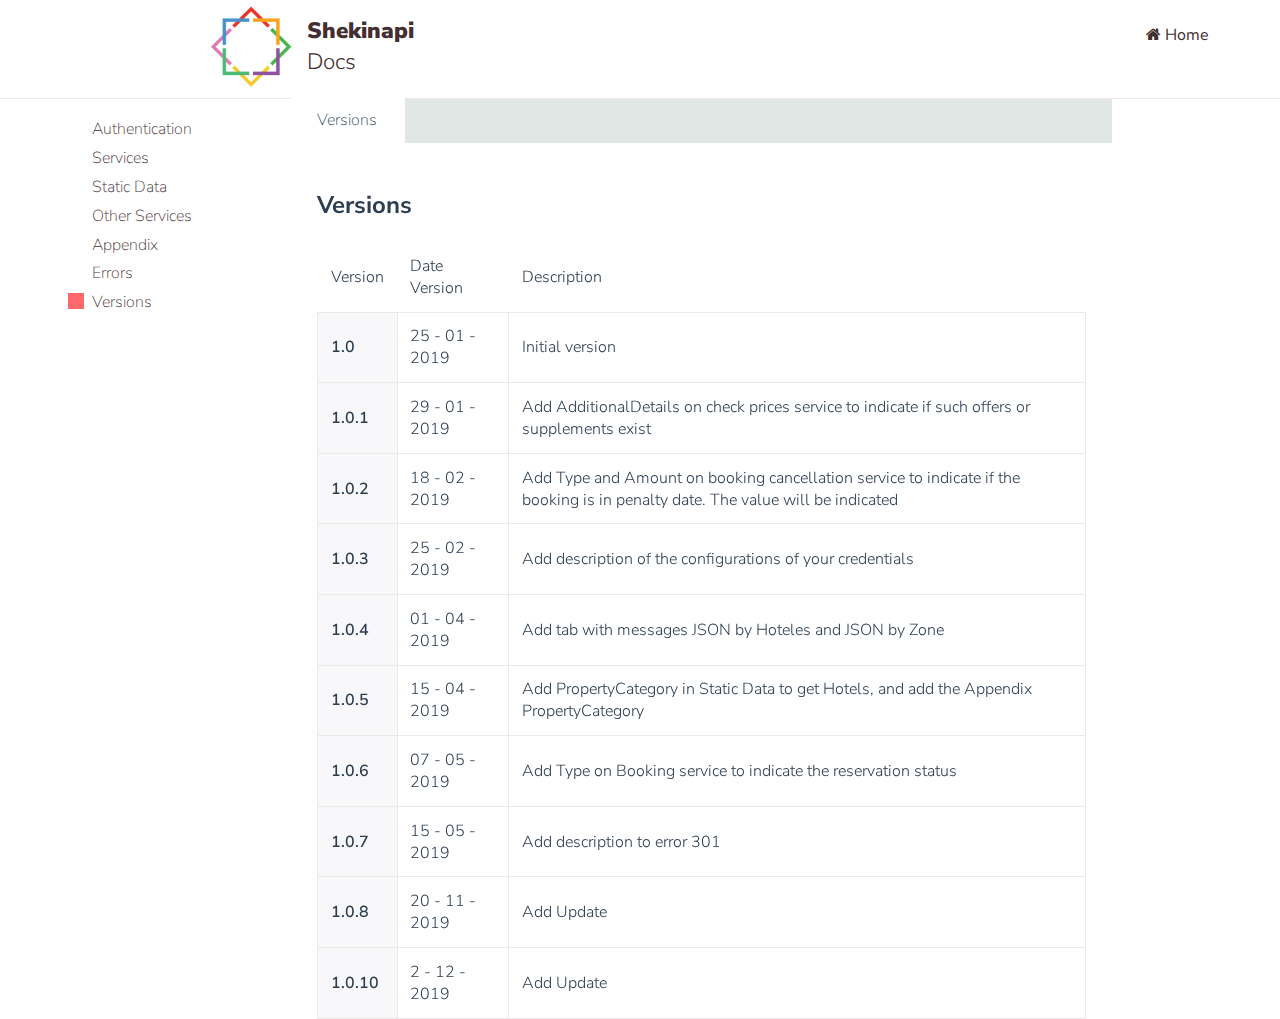
<file: versions.html>
<!doctype html>
<html>

<head>
    <meta charset="utf-8">
    <meta name="description" content="">
    <meta name="viewport" content="width=device-width, initial-scale=1">
    <title>ShekinApi - Documentation</title>
    <link rel="icon" href="images/favicon.ico">
    <link rel="stylesheet" href="https://cdnjs.cloudflare.com/ajax/libs/font-awesome/4.7.0/css/font-awesome.min.css">
    <link href="https://fonts.googleapis.com/css?family=Nunito+Sans:300,400,600,700,800,900" rel="stylesheet">
    <link rel="stylesheet" href="scribbler-global.css">
    <link rel="stylesheet" href="scribbler-doc.css">
    <link rel="author" href="humans.txt">
    <link rel="stylesheet" type="text/css" href="style.css">

</head>

<body>
    <div class="doc__bg"></div>
    <!--  <img src="images/loco2.png" class="logo"> -->
    <nav class="header">
        <div>
            <a href="index.html"><img src="images/loco2.png" class="logo2"></a>
        </div>
        <h1 class="logo">Shekinapi <span class="logo__thin">Docs</span></h1>

        <ul class="menu">
            <div class="menu__item toggle"><span></span></div>

            <li class="menu__item"><a href="index.html" class="link link--dark"><i class="fa fa-home"></i> Home</a></li>
        </ul>
    </nav>
    <div class="wrapper">
        <aside class="doc__nav">
            <ul>
                <li class="js-btn "><a href="Authentication.html">Authentication</a></li>
                <li class="js-btn "><a href="Services.html">Services</a></li>
                <li class="js-btn  "><a href="StaticData.html">Static Data</a></li>
                <li class="js-btn  "><a href="OtherServices.html">Other Services</a></li>
                <li class="js-btn "><a href="Appendix.html">Appendix</a></li>
                <li class="js-btn "><a href="errors.html">Errors</a></li>
                <li class="js-btn selected"><a href="versions.html">Versions</a></li>
            </ul>
        </aside>
        <!-- ------------------------------------------------------------- -->

        <div class="wrapper">
            <div class="tabs">
                <div class="tab">
                    <input type="radio" name="css-tabs" id="tab-1" checked class="tab-switch">
                    <label for="tab-1" class="tab-label">Versions</label>
                    <div class="tab-content">

                        <h2>Versions</h2>

                        <table>
                            <thead>
                                <tr>
                                    <th>Version</th>
                                    <th>Date Version</th>
                                    <th>Description</th>
                                </tr>
                            </thead>
                            <tbody>
                                <tr>
                                    <td>1.0</td>
                                    <td>25 - 01 - 2019</td>
                                    <td>Initial version</td>
                                </tr>
                                <tr>
                                    <td>1.0.1</td>
                                    <td>29 - 01 - 2019</td>
                                    <td>Add AdditionalDetails on check prices service to indicate if such offers or supplements exist</td>
                                </tr>
                                <tr>
                                    <td>1.0.2</td>
                                    <td>18 - 02 - 2019</td>
                                    <td>Add Type and Amount on booking cancellation service to indicate if the booking is in penalty date. The value will be indicated</td>
                                </tr>
                                <tr>
                                    <td>1.0.3</td>
                                    <td>25 - 02 - 2019</td>
                                    <td>Add description of the configurations of your credentials</td>
                                </tr>
                                <tr>
                                    <td>1.0.4</td>
                                    <td>01 - 04 - 2019</td>
                                    <td>Add tab with messages JSON by Hoteles and JSON by Zone</td>
                                </tr>
                                <tr>
                                    <td>1.0.5</td>
                                    <td>15 - 04 - 2019</td>
                                    <td>Add PropertyCategory in Static Data to get Hotels, and add the Appendix PropertyCategory</td>
                                </tr>
                                <tr>
                                    <td>1.0.6</td>
                                    <td>07 - 05 - 2019</td>
                                    <td>Add Type on Booking service to indicate the reservation status</td>
                                </tr>
                                <tr>
                                    <td>1.0.7</td>
                                    <td>15 - 05 - 2019</td>
                                    <td>Add description to error 301</td>
                                </tr>
                                <tr>
                                    <td>1.0.8</td>
                                    <td>20 - 11 - 2019</td>
                                    <td>Add Update</td>
                                </tr>
                                <tr>
                                    <td>1.0.10</td>
                                    <td>2 - 12 - 2019</td>
                                    <td>Add Update</td>
                                </tr>
                            </tbody>
                        </table>


                    </div>
                </div>
            </div>
        </div>
    </div>
</body>

</html>
</file>
<file: scribbler-global.css>
/* css variables*/

:root {
    --primary-color: #432E30;
    --primary-color-light: #8E7474;
    --accent-color: #FE6A6B;
    --accent-color-light: #FFE4E4;
    --accent-color-dark: #B94B4C;
    --white-color: #FAFBFC;
    --light-gray-color: #C6CBD1;
    --medium-gray-color: #959DA5;
    --dark-gray-color: #444D56;
    --bg-color: #F8F8FA;
    --code-bg-color: #F0E8E8;
}


/* normalized */

html,
body {
    padding: 0;
    margin: 0;
    font-family: 'Nunito Sans', sans-serif;
    background-color: white;
}

p {
    font-weight: 300;
    color: #4A4A4A;
}

a,
a:hover {
    text-decoration: none;
    color: var(--primary-color);
}

hr {
    padding: 1rem 0;
    border: 0;
    border-bottom: 1px solid var(--bg-color);
}

* {
    box-sizing: border-box;
}


/* global components */


/* typography */

.section__title {
    color: var(--primary-color);
}


/* tabs */

.tab__container {
    position: relative;
}

.tab__container>ul {
    position: absolute;
    list-style: none;
    margin: 0;
    right: 1rem;
    top: -2rem;
    padding-left: 0;
}

.tab__container .code {
    white-space: normal;
    padding: 1rem 1.5rem;
}

.tab {
    display: inline-block;
    padding: 0.3rem -0.5rem;
    font-weight: 200;
    cursor: pointer;
}

.tab.active {
    border-bottom: 1px solid var(--primary-color);
    font-weight: 700;
    display: inline-block;
}

.tab__pane {
    display: none;
}

.tab__pane.active {
    display: block;
}


/* code */

.code {
    border-radius: 3px;
    font-family: Space Mono, SFMono-Regular, Menlo, Monaco, Consolas, Liberation Mono, Courier New, monospace;
    background: #303033;
    ;
    border: 1px solid var(--code-bg-color);
    color: white;
    font-size: 16px;
}

.code--block {
    white-space: pre-line;
    padding: 0 1.5rem;
}

.code--inline {
    padding: 3px 6px;
    font-size: 80%;
}


/* buttons */

.button--primary {
    padding: 10px 22px;
    background-color: var(--accent-color);
    color: white;
    position: relative;
    text-decoration: none;
    border: 0;
    transition: all .3s ease-out;
}

.button--primary:after {
    position: absolute;
    content: "";
    width: 1rem;
    height: 1rem;
    background-color: var(--accent-color-light);
    right: -0.4rem;
    top: -0.4rem;
    transition: all 0.3s ease-out;
}

.button--primary:hover {
    text-shadow: 0px 1px 1px var(--accent-color-dark);
    color: white;
    transform: translate3D(0, -3px, 0);
}

.button--primary:hover::after {
    transform: rotate(90deg);
}

.button--secondary {
    padding: 10px 22px;
    border: 2px solid var(--primary-color);
    transition: all 0.5s ease-out;
}

.button--secondary:hover {
    border-color: var(--accent-color);
    color: var(--accent-color);
}


/* links */

.link {
    text-decoration: none;
    transition: all 0.3s ease-out;
}

.link:hover {
    color: var(--accent-color);
}

.link--dark {
    color: var(--primary-color);
}

.link--light {
    color: var(--accent-color);
}


/* menu */

nav {
    display: grid;
    grid-template-columns: 70px auto;
}

.menu {
    margin: 0;
    text-align: right;
    overflow: hidden;
    list-style: none;
}

.toggle {
    display: none;
    position: relative;
}

.toggle span,
.toggle span:before,
.toggle span:after {
    content: '';
    position: absolute;
    height: 2px;
    width: 18px;
    border-radius: 2px;
    background: var(--primary-color);
    display: block;
    cursor: pointer;
    transition: all 0.3s ease-in-out;
    right: 0;
}

.toggle span:before {
    top: -6px;
}

.toggle span:after {
    bottom: -6px;
}

.toggle.open span {
    background-color: transparent;
}

.toggle.open span:before,
.toggle.open span:after {
    top: 0;
}

.toggle.open span:before {
    transform: rotate(45deg);
}

.toggle.open span:after {
    transform: rotate(-45deg);
}

.menu__item {
    padding: 1rem;
    display: inline-block;
}

.menu__item.toggle {
    display: none;
}


/* table */

table {
    border-collapse: collapse;
    width: 100%;
    transition: color .3s ease-out;
    margin-bottom: 2rem;
}

table td,
table th {
    border: 1px solid var(--code-bg-color);
    padding: 0.8rem;
    font-weight: 300;
}

table th {
    text-align: left;
    background-color: white;
    border-color: white;
    border-bottom-color: var(--code-bg-color);
}

table td:first-child {
    background-color: var(--bg-color);
    font-weight: 600;
}

@media screen and (max-width: 600px) {
    nav {
        grid-template-columns: 70px auto;
    }
    .menu__item {
        display: none;
    }
    .menu__item.toggle {
        display: inline-block;
    }
    .menu {
        text-align: right;
        padding: 0.5rem 1rem;
    }
    .toggle {
        display: block;
    }
    .menu.responsive .menu__item:not(:first-child) {
        display: block;
        padding: 0 0 0.5rem 0;
    }
}


/* layout */

.wrapper {
    margin: 0 auto;
    width: 70%;
}

.footer {
    text-align: center;
    background-color: var(--primary-color);
    padding: 2rem;
    z-index: 3;
}

@keyframes fadeUp {
    0% {
        opacity: 0;
        transform: translate3d(0, 30px, 0);
    }
    100% {
        transform: translate3d(0, 0, 0);
    }
}

.logo2 {
    width: 122px;
    margin-left: 69px;
}
</file>
<file: scribbler-doc.css>
html,
body {
    display: flex;
    flex-direction: column;
    min-height: 100vh;
}


/* layout */

.header {
    border-bottom: 1px solid var(--code-bg-color);
    grid-template-columns: 1fr 150px 60% 1fr;
}

.wrapper {
    display: flex;
    flex-grow: 1;
}


/* logo */

.logo {
    font-weight: 900;
    color: var(--primary-color);
    font-size: 1.4em;
    grid-column: 2;
}

.logo__thin {
    font-weight: 300;
}


/* menu */

.menu {
    grid-template-columns: 1fr 180px 60% 1fr;
}

.menu__item {
    padding: 1.5rem 1rem;
}


/* doc */

.doc__bg {
    position: fixed;
    top: 0;
    left: 0;
    bottom: 0;
    width: 28%;
    background-color: #fffff;
    z-index: -1;
}

.doc__nav {
    flex-basis: 15%;
    font-weight: 200;
    position: relative;
    left: -8%;
}

.doc__nav ul {
    list-style: none;
    padding-left: 0;
    line-height: 1.8;
}

.doc__nav ul.fixed {
    position: fixed;
    top: 2rem;
}

.doc__nav li:hover {
    color: var(--primary-color-light);
    cursor: pointer;
    transition: color .3s ease-in-out;
}

.doc__nav .selected {
    color: var(--accent-color);
    position: relative;
}

.doc__nav .selected:after {
    position: absolute;
    width: 1rem;
    content: "";
    height: 1rem;
    background-color: var(--accent-color);
    left: -1.5rem;
    top: 0.3rem;
    transition: width 2s;
}

.doc__content {
    flex-basis: 80%;
    padding: 0 0 5rem 1rem;
}

@media (max-width: 750px) {
    .wrapper {
        flex-direction: column;
    }
    .doc__content {
        padding-left: 0;
    }
    .doc__nav ul {
        border-bottom: 1px solid var(--code-bg-color);
        padding-bottom: 0.5rem;
    }
    .doc__nav ul.fixed {
        /* nutralized the fixed menu for mobile*/
        position: relative;
        top: 0;
    }
    .doc__nav li {
        display: inline-block;
        padding-right: 1rem;
    }
    .doc__nav .selected:after {
        display: none;
    }
    .logo2 {
        width: 122px;
        margin-left: 184px;
    }
}

@media (max-width: 2000px) {
    .logo2 {
        width: 122px;
        margin-left: 185px;
    }
}
</file>
<file: style.css>
.small_titles {
    font-size: 30px;
    color: #1681a5;
}

.small_titles:hover {
    font-size: 35px;
    color: rgb(66, 133, 244);
    -moz-transform: scale(1.05) slow;
    -webkit-transform: scale(1.05) slow;
    -o-transform: scale(1.05) slow;
    -ms-transform: scale(1.05) slow;
    -webkit-transform: scale(1.05) slow;
    transform: scale(1.05) slow;
}

.button {
    display: inline-block;
    border-radius: 4px;
    background-color: #f8f8fa;
    border: 1px solid #959da5;
    color: #303033;
    text-align: center;
    font-size: 18px;
    padding: 8px;
    width: 200px;
    transition: all 0.5s;
    cursor: pointer;
    margin: 3px;
    height: 39PX;
}

.button span {
    cursor: pointer;
    display: inline-block;
    position: relative;
    transition: 0.5s;
}

.button span:after {
    content: '\00bb';
    position: absolute;
    opacity: 0;
    top: 0;
    right: -20px;
    transition: 0.5s;
}

.button:hover span {
    padding-right: 25px;
}

.button:hover span:after {
    opacity: 1;
    right: 0;
}

.example_div {
    display: none;
}


/* ----------------------------------------------------------
 */

.doc__nav2 {
    display: block;
}

.wrapper {
    max-width: 59rem;
    width: 100%;
    margin: 0 auto;
}

.tabs {
    position: relative;
    margin: 0rem 0;
    background: #dfe6e4;
    height: 14.75rem;
    width: 100%;
}

.tabs::before,
.tabs::after {
    content: "";
    display: table;
}

.tabs::after {
    clear: both;
}

.tab {
    float: left;
}

.tab-switch {
    display: none;
}

.tab-label {
    position: relative;
    display: block;
    line-height: 2.75em;
    height: 3em;
    padding: 0 1.618em;
    background: #6e82a7;
    ;
    border-right: 0.125rem solid #6e82a7;
    ;
    color: #fff;
    cursor: pointer;
    top: 0;
    transition: all 0.25s;
}

.tab-label:hover {
    top: -0.25rem;
    transition: top 0.25s;
}

.tab-content {
    height: 12rem;
    position: absolute;
    z-index: 1;
    top: 2.75em;
    left: 0;
    padding: 1.618rem;
    background: #fff;
    color: #2c3e50;
    opacity: 0;
    transition: all 0.35s;
    width: 100%;
}

.tab-switch:checked+.tab-label {
    background: #fff;
    color: #2c3e50;
    border-bottom: 0;
    border-right: 0.125rem solid #fff;
    transition: all 0.35s;
    z-index: 1;
    top: -0.0625rem;
}

.tab-switch:checked+label+.tab-content {
    z-index: 2;
    opacity: 1;
    transition: all 0.35s;
}

hr.style13 {
    height: 10px;
    border: 0;
    box-shadow: 0 10px 10px -10px #8c8b8b inset;
}

.note {
    background-color: #304c7b;
    font-size: 18px;
    color: white;
    width: 100%;
    border-radius: 7px;
    text-align: center;
    padding: 2px;
}
</file>
